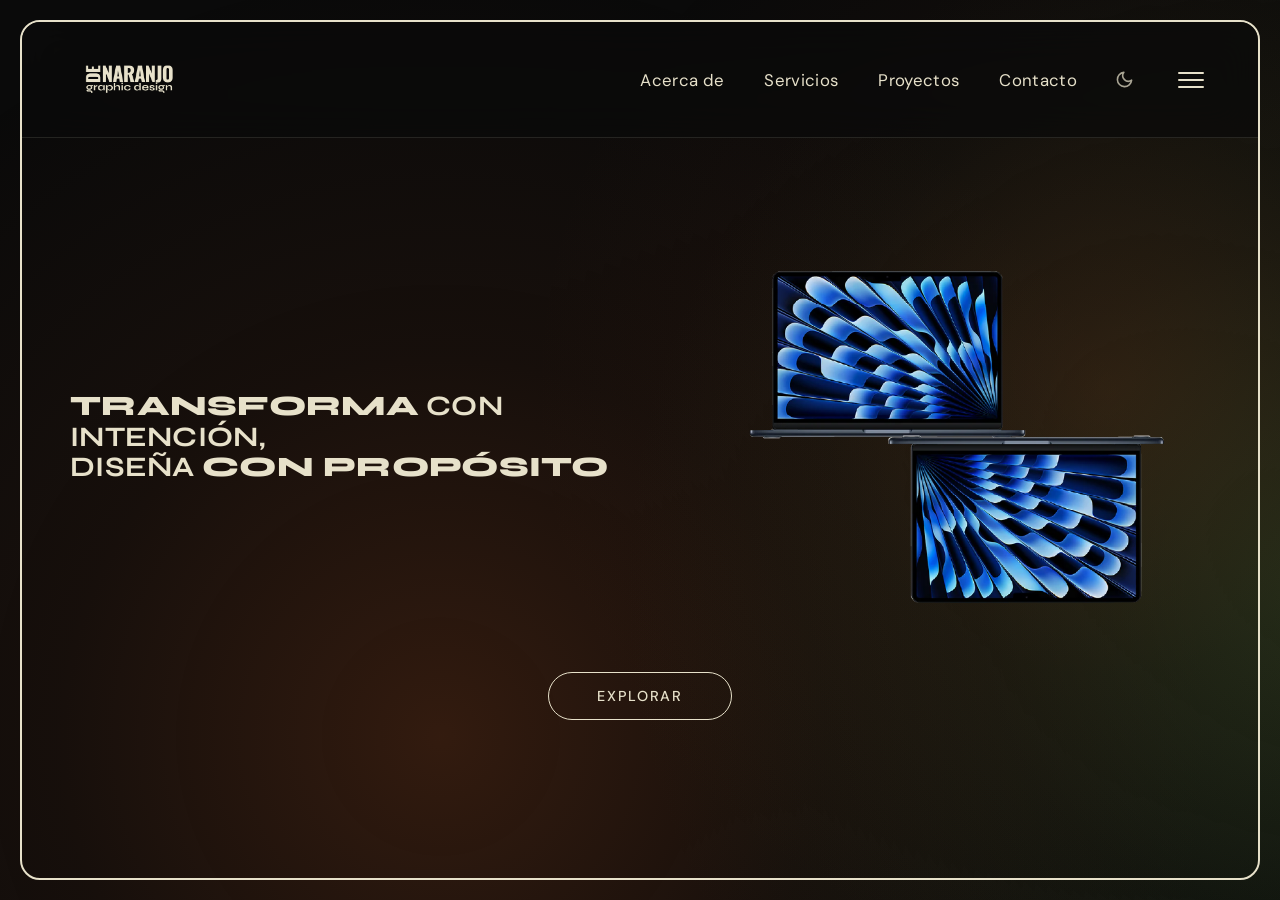
<file: index.html>
<!DOCTYPE html>
<html lang="es" data-tema="oscuro">
<head>
  <meta charset="UTF-8" />
  <meta name="viewport" content="width=device-width, initial-scale=1.0"/>
  <title>De Naranjo — Graphic Design</title>
  <link rel="preconnect" href="https://fonts.googleapis.com"/>
  <link rel="preconnect" href="https://fonts.gstatic.com" crossorigin/>
  <link href="https://fonts.googleapis.com/css2?family=Syne:wght@400;700;800&family=DM+Sans:ital,wght@0,300;0,400;0,500;1,400&display=swap" rel="stylesheet"/>
  <link rel="stylesheet" href="estilos.css"/>
</head>
<body>

  <canvas id="canvas-olas"></canvas>

  <div class="contenedor-principal contenedor-principal--scroll">

    <!-- NAV (sticky, compartido entre todas las secciones) -->
    <nav class="barra-navegacion">
      <div class="nav-logo">
        <a href="#inicio"><img src="assets/denaranjo logo.png" alt="De Naranjo Graphic Design" class="logo-imagen"/></a>
      </div>
      <div class="grupo-nav-derecha">
        <ul class="nav-enlaces">
          <li><a href="#acercade" class="enlace-nav">Acerca de</a></li>
          <li><a href="#servicios" class="enlace-nav">Servicios</a></li>
          <li><a href="#proyectos" class="enlace-nav">Proyectos</a></li>
          <li><a href="#contacto" class="enlace-nav">Contacto</a></li>
        </ul>
        <button class="boton-tema" id="boton-tema" aria-label="Cambiar tema">
          <svg class="icono-luna" viewBox="0 0 24 24" fill="none" stroke="currentColor" stroke-width="2" stroke-linecap="round" stroke-linejoin="round">
            <path d="M21 12.79A9 9 0 1 1 11.21 3 7 7 0 0 0 21 12.79z"/>
          </svg>
          <svg class="icono-sol" viewBox="0 0 24 24" fill="none" stroke="currentColor" stroke-width="2" stroke-linecap="round" stroke-linejoin="round">
            <circle cx="12" cy="12" r="4"/>
            <line x1="12" y1="2" x2="12" y2="5"/>
            <line x1="12" y1="19" x2="12" y2="22"/>
            <line x1="2" y1="12" x2="5" y2="12"/>
            <line x1="19" y1="12" x2="22" y2="12"/>
            <line x1="4.22" y1="4.22" x2="6.34" y2="6.34"/>
            <line x1="17.66" y1="17.66" x2="19.78" y2="19.78"/>
            <line x1="4.22" y1="19.78" x2="6.34" y2="17.66"/>
            <line x1="17.66" y1="6.34" x2="19.78" y2="4.22"/>
          </svg>
        </button>
        <button class="boton-menu-hamburguesa" id="boton-menu" aria-label="Abrir menú">
          <span class="linea-hamburguesa"></span>
          <span class="linea-hamburguesa"></span>
          <span class="linea-hamburguesa"></span>
        </button>
      </div>
    </nav>

    <!-- Menú desplegable -->
    <div class="menu-desplegable" id="menu-desplegable">
      <ul class="lista-menu-desplegable">
        <li><a href="#contacto" class="enlace-menu-desplegable">Cotizaciones</a></li>
        <li><a href="#faq"      class="enlace-menu-desplegable">Preguntas frecuentes</a></li>
        <li><span class="enlace-menu-desplegable">Encode</span></li>
      </ul>
    </div>

    <!-- ==================== INICIO ==================== -->
    <div id="inicio" class="pantalla-seccion">
      <section class="seccion-inicio">
        <div class="columna-texto-inicio">
          <h1 class="titulo-inicio">
            <span class="texto-bold-inicio">TRANSFORMA</span> CON INTENCIÓN,<br/>
            DISEÑA <span class="texto-bold-inicio">CON PROPÓSITO</span>
          </h1>
        </div>
        <div class="columna-mockup-inicio">
          <img src="assets/mockup ejemplo dn.png" alt="Mockup de proyectos" class="imagen-mockup reveal reveal--delay-2"/>
        </div>
      </section>
      <div class="contenedor-boton-explorar">
        <a href="#acercade" class="boton-explorar reveal reveal--delay-3">EXPLORAR</a>
      </div>
    </div>

    <!-- ==================== ACERCA DE ==================== -->
    <div id="acercade" class="pantalla-seccion" data-nav="#acercade">
      <section class="seccion-acercade">

        <div class="acercade-encabezado reveal">
          <span class="acercade-linea-decorativa"></span>
          <h2 class="acercade-titulo">Acerca de</h2>
          <span class="acercade-linea-decorativa"></span>
        </div>

        <p class="acercade-descripcion reveal reveal--delay-1">
          Soy un diseñador gráfico apasionado por crear identidades visuales con propósito.
          Me especializo en branding, diseño editorial y desarrollo web, combinando estética
          y funcionalidad para comunicar ideas de forma clara e impactante.
        </p>

        <div class="acercade-columnas reveal reveal--delay-2">

          <div class="acercade-columna">
            <div class="acercade-icono-contenedor">
              <svg class="acercade-icono" viewBox="0 0 120 140" fill="none" xmlns="http://www.w3.org/2000/svg">
                <path d="M45 10 C38 12 30 18 25 26 C18 36 15 42 16 52 C17 60 20 65 24 72 C28 80 30 88 35 96 C40 104 46 115 50 125 C52 130 54 133 56 130 C58 126 59 118 62 110 C66 100 72 92 78 84 C84 76 90 68 92 58 C94 48 91 38 86 30 C80 20 72 13 62 10 C56 8 50 9 45 10Z" fill="currentColor"/>
              </svg>
            </div>
            <div class="acercade-info">
              <p class="acercade-texto-columna">Cartago</p>
              <p class="acercade-texto-columna">Costa Rica</p>
            </div>
          </div>

          <span class="acercade-separador-vertical"></span>

          <div class="acercade-columna">
            <div class="acercade-icono-contenedor">
              <svg class="acercade-icono" viewBox="0 0 100 100" fill="none" xmlns="http://www.w3.org/2000/svg">
                <circle cx="20" cy="20" r="5" fill="currentColor" opacity="0.4"/>
                <circle cx="35" cy="20" r="5" fill="currentColor" opacity="0.5"/>
                <circle cx="50" cy="20" r="5" fill="currentColor" opacity="0.6"/>
                <circle cx="65" cy="20" r="5" fill="currentColor" opacity="0.5"/>
                <circle cx="80" cy="20" r="5" fill="currentColor" opacity="0.4"/>
                <circle cx="20" cy="35" r="5" fill="currentColor" opacity="0.5"/>
                <circle cx="35" cy="35" r="6" fill="currentColor" opacity="0.7"/>
                <circle cx="50" cy="35" r="7" fill="currentColor" opacity="0.85"/>
                <circle cx="65" cy="35" r="6" fill="currentColor" opacity="0.7"/>
                <circle cx="80" cy="35" r="5" fill="currentColor" opacity="0.5"/>
                <circle cx="20" cy="50" r="5" fill="currentColor" opacity="0.6"/>
                <circle cx="35" cy="50" r="7" fill="currentColor" opacity="0.85"/>
                <circle cx="50" cy="50" r="9" fill="currentColor" opacity="1"/>
                <circle cx="65" cy="50" r="7" fill="currentColor" opacity="0.85"/>
                <circle cx="80" cy="50" r="5" fill="currentColor" opacity="0.6"/>
                <circle cx="20" cy="65" r="5" fill="currentColor" opacity="0.5"/>
                <circle cx="35" cy="65" r="6" fill="currentColor" opacity="0.7"/>
                <circle cx="50" cy="65" r="7" fill="currentColor" opacity="0.85"/>
                <circle cx="65" cy="65" r="6" fill="currentColor" opacity="0.7"/>
                <circle cx="80" cy="65" r="5" fill="currentColor" opacity="0.5"/>
                <circle cx="20" cy="80" r="5" fill="currentColor" opacity="0.4"/>
                <circle cx="35" cy="80" r="5" fill="currentColor" opacity="0.5"/>
                <circle cx="50" cy="80" r="5" fill="currentColor" opacity="0.6"/>
                <circle cx="65" cy="80" r="5" fill="currentColor" opacity="0.5"/>
                <circle cx="80" cy="80" r="5" fill="currentColor" opacity="0.4"/>
              </svg>
            </div>
            <div class="acercade-info">
              <p class="acercade-texto-columna">Profesional</p>
              <p class="acercade-texto-columna">Preciso</p>
              <p class="acercade-texto-columna">Detallista</p>
            </div>
          </div>

          <span class="acercade-separador-vertical"></span>

          <div class="acercade-columna">
            <div class="acercade-icono-contenedor">
              <svg class="acercade-icono" viewBox="0 0 100 100" fill="none" xmlns="http://www.w3.org/2000/svg">
                <circle cx="50" cy="50" r="40" stroke="currentColor" stroke-width="3"/>
                <ellipse cx="50" cy="50" rx="18" ry="40" stroke="currentColor" stroke-width="3"/>
                <line x1="10" y1="50" x2="90" y2="50" stroke="currentColor" stroke-width="3"/>
                <path d="M17 30 Q50 22 83 30" stroke="currentColor" stroke-width="2.5" fill="none"/>
                <path d="M17 70 Q50 78 83 70" stroke="currentColor" stroke-width="2.5" fill="none"/>
              </svg>
            </div>
            <div class="acercade-info">
              <p class="acercade-texto-columna">24 años</p>
              <p class="acercade-texto-columna">Diseñador y</p>
              <p class="acercade-texto-columna">Developer</p>
            </div>
          </div>

        </div>
      </section>
    </div>

    <!-- ==================== ACERCA DE — SLIDE 2: PERFIL ==================== -->
    <div id="acercade-perfil" class="pantalla-seccion" data-nav="#acercade">
      <section class="seccion_perfil_acercade">
        <div class="tarjeta_perfil_revista reveal">

          <!-- Lado izquierdo: texto -->
          <div class="perfil_revista_texto">
            <div>
              <h2 class="perfil_revista_nombre">Jonathan Naranjo</h2>
              <p class="perfil_revista_especialidades">Web&nbsp;&nbsp;|&nbsp;&nbsp;Branding&nbsp;&nbsp;|&nbsp;&nbsp;UI/UX</p>
            </div>
            <p class="perfil_revista_descripcion">Lorem ipsum dolor sit amet, consectetuer adipiscing elit, sed diam nonummy nibh euismod tincidunt ut laoreet dolore magna aliquam erat volutpat. Ut wisi enim ad minim veniam, quis nostrud exerci tation ullamcorper suscipit lobortis nisl ut aliquip ex ea commodo consequat.</p>
            <div class="perfil_revista_etiquetas">

              <div class="perfil_etiqueta_wrap">
                <span class="perfil_etiqueta">Misión</span>
                <div class="perfil_etiqueta_tooltip">
                  <p class="tooltip_titulo">Misión</p>
                  <p class="tooltip_cuerpo">Crear diseños que comuniquen con propósito e impacto real, conectando marcas con las personas a través de la identidad visual.</p>
                </div>
              </div>

              <div class="perfil_etiqueta_wrap">
                <span class="perfil_etiqueta">Visión</span>
                <div class="perfil_etiqueta_tooltip">
                  <p class="tooltip_titulo">Visión</p>
                  <p class="tooltip_cuerpo">Ser un referente en diseño gráfico y desarrollo web en Latinoamérica, reconocido por la precisión, el criterio y la intención detrás de cada proyecto.</p>
                </div>
              </div>

              <div class="perfil_etiqueta_wrap">
                <span class="perfil_etiqueta">Propósito</span>
                <div class="perfil_etiqueta_tooltip">
                  <p class="tooltip_titulo">Propósito</p>
                  <p class="tooltip_cuerpo">Transformar ideas en identidades visuales que generen conexión, valor y diferenciación real en el mercado.</p>
                </div>
              </div>

            </div>
          </div>

          <!-- Lado derecho: imagen -->
          <div class="perfil_revista_imagen">
            <img src="assets/acerca de/yo.jpg" alt="Jonathan Naranjo" class="perfil_revista_foto"/>
          </div>

        </div>
      </section>
    </div>

    <!-- ==================== SERVICIOS ==================== -->
    <div id="servicios" class="pantalla-seccion">
      <section class="seccion_servicios">
        <div class="contenedor_principal_servicios reveal">

          <!-- Lado izquierdo: imagen -->
          <div class="servicios_card_imagen" id="fondo_imagen_servicios"></div>

          <!-- Lado derecho: texto -->
          <div class="servicios_card_texto">
            <h2 class="titulo_servicios" id="titulo_servicios">Diseño de<br/>Identidades</h2>
            <p class="descripcion_servicios" id="descripcion_servicios">Creamos identidades visuales únicas que comunican la esencia de tu marca. Desde el concepto hasta la aplicación final, cada elemento está diseñado con propósito y precisión para destacar en cualquier medio.</p>
            <div class="servicios_card_acciones">
              <a href="#contacto" class="boton_cotizacion_servicios">Cotización</a>
              <button class="flecha_servicios" id="flecha_siguiente_servicios" aria-label="Siguiente servicio">
                <svg viewBox="0 0 24 24" fill="none" xmlns="http://www.w3.org/2000/svg">
                  <path d="M5 12H19M19 12L13 6M19 12L13 18" stroke="currentColor" stroke-width="2" stroke-linecap="round" stroke-linejoin="round"/>
                </svg>
              </button>
            </div>
          </div>

        </div>
        <div class="barra_inferior_servicios reveal reveal--delay-1">
          <button class="item_servicio_barra activo_barra_servicios" data-indice="0">Identidad Visual</button>
          <button class="item_servicio_barra" data-indice="1">Branding</button>
          <button class="item_servicio_barra" data-indice="2">Desarrollo Web</button>
          <button class="item_servicio_barra" data-indice="3">Diseño Publicitario</button>
          <button class="item_servicio_barra" data-indice="4">Contenido para RRSS</button>
          <button class="item_servicio_barra" data-indice="5">Investigación y análisis</button>
        </div>
      </section>
    </div>

    <!-- ==================== SERVICIOS — SLIDE 2: PROCESO CREATIVO ==================== -->
    <div id="servicios-proceso" class="pantalla-seccion" data-nav="#servicios">
      <section class="seccion_proceso_creativo">

        <div class="proceso_celda proceso_texto reveal">
          <h2 class="proceso_titulo">Proceso Creativo :</h2>
          <p class="proceso_descripcion">Lorem ipsum dolor sit amet, consectetuer adipiscing elit, sed diam nonummy nibh euismod tinciLorem ipsum dolor sit amet, consectetuer adipiscing elit, sed diam nonummy nibh euismod tincidunt ut laoreet dolore magna aliquam erat volutpat. Ut wisi</p>
        </div>

        <div class="proceso_celda proceso_imagen_celda reveal reveal--delay-1">
          <img src="assets/servicios/studio.jpg" alt="Estudio creativo" class="proceso_img"/>
        </div>

        <div class="proceso_celda proceso_imagen_celda reveal reveal--delay-2">
          <img src="assets/servicios/general.jpg" alt="Proceso general" class="proceso_img"/>
        </div>

        <div class="proceso_celda proceso_texto reveal reveal--delay-3">
          <p class="proceso_descripcion">Lorem ipsum dolor sit amet, consectetuer adipiscing elit, sed diam nonummy nibh euismod tinciLorem ipsum dolor sit amet, consectetuer adipiscing elit, sed diam nonummy nibh euismod tincidunt ut laoreet dolore magna aliquam erat volutpat. Ut wisi enim ad minim veniam, quis nostrud exerci tation ullamcorper suscipit loLorem ipsum dolor sit amet, consectetuer adipiscing elit, sed diam nonummy nibh euismod tincidunt ut laoreet dolore magna aliquam erat volutpat. Ut wisi enim ad minim</p>
        </div>

      </section>
    </div>

    <!-- ==================== SERVICIOS — SLIDE 3: FASES ==================== -->
    <div id="servicios-etapas" class="pantalla-seccion" data-nav="#servicios">
      <section class="seccion_etapas_servicios">

        <div class="etapas_encabezado reveal">
          <div class="etapas_enc_linea"></div>
          <div class="etapas_enc_texto">
            <span class="etapas_enc_titulo">Fases</span>
            <span class="etapas_enc_sub">de creación</span>
          </div>
          <div class="etapas_enc_linea"></div>
        </div>

        <div class="etapas_cards_fila">

          <div class="etapa_card_wrap etapa_card_wrap--alto reveal reveal--delay-1">
            <div class="etapa_card_tab">01</div>
            <div class="etapa_card">
              <div class="etapa_card_frente">
                <span class="etapa_card_num">1</span>
                <h3 class="etapa_card_titulo">Discover</h3>
              </div>
              <div class="etapa_card_dorso">
                <h3 class="etapa_card_titulo">Discover</h3>
                <p class="etapa_card_desc">Descubrimos lo que impulsa tu marca a través de claridad de propósito, análisis de audiencia y enfoque de negocio.</p>
              </div>
            </div>
          </div>

          <div class="etapa_card_wrap etapa_card_wrap--bajo reveal reveal--delay-2">
            <div class="etapa_card_tab">02</div>
            <div class="etapa_card">
              <div class="etapa_card_frente">
                <span class="etapa_card_num">2</span>
                <h3 class="etapa_card_titulo">Request</h3>
              </div>
              <div class="etapa_card_dorso">
                <h3 class="etapa_card_titulo">Request</h3>
                <p class="etapa_card_desc">Analizamos tu mercado, entendemos a tu competencia e identificamos dónde puedes destacar.</p>
              </div>
            </div>
          </div>

          <div class="etapa_card_wrap etapa_card_wrap--alto reveal reveal--delay-3">
            <div class="etapa_card_tab">03</div>
            <div class="etapa_card">
              <div class="etapa_card_frente">
                <span class="etapa_card_num">3</span>
                <h3 class="etapa_card_titulo">Create</h3>
              </div>
              <div class="etapa_card_dorso">
                <h3 class="etapa_card_titulo">Create</h3>
                <p class="etapa_card_desc">Diseñamos una identidad distintiva usando voz, visuales e historia para construir conexión emocional.</p>
              </div>
            </div>
          </div>

          <div class="etapa_card_wrap etapa_card_wrap--bajo reveal reveal--delay-4">
            <div class="etapa_card_tab">04</div>
            <div class="etapa_card">
              <div class="etapa_card_frente">
                <span class="etapa_card_num">4</span>
                <h3 class="etapa_card_titulo">Activate</h3>
              </div>
              <div class="etapa_card_dorso">
                <h3 class="etapa_card_titulo">Activate</h3>
                <p class="etapa_card_desc">Lanzamos tu marca en todos los canales, creando una experiencia consistente que crece contigo.</p>
              </div>
            </div>
          </div>

        </div>

      </section>
    </div>

    <!-- ==================== PROYECTOS ==================== -->
    <div id="proyectos" class="pantalla-seccion">
      <div class="proyectos_nav_indicador"><span id="proyectos_num_actual">01</span>&nbsp;/&nbsp;<span id="proyectos_num_total">05</span></div>

      <!-- Navegación rápida -->
      <a href="#servicios-etapas" class="proyectos_nav_rapido" aria-label="Volver a Servicios">
        <svg viewBox="0 0 24 24" fill="none" xmlns="http://www.w3.org/2000/svg">
          <path d="M12 19V5M12 5L6 11M12 5L18 11" stroke="currentColor" stroke-width="2" stroke-linecap="round" stroke-linejoin="round"/>
        </svg>
      </a>
      <div class="proyectos_scroll_h">

        <!-- Proyecto 01 — Stellar midnight coffee -->
        <div class="proyecto_panel">
          <section class="seccion_proyecto_slide">
            <div class="proyecto_cuadricula">
              <div class="proyecto_celda proyecto_celda--img">
                <div class="proyecto_bg_img" style="background-image: url('assets/proyectos/stellar.png')"></div>
              </div>
              <div class="proyecto_celda proyecto_celda--info">
                <div class="proyecto_info_inner">
                  <span class="proyecto_slide_anio">2024</span>
                  <h2 class="proyecto_slide_titulo">Stellar midnight coffee</h2>
                  <p class="proyecto_slide_desc">Identidad visual completa para una cafetería de especialidad con estética nocturna y sofisticada. El proyecto abarcó desde el logotipo hasta el sistema de aplicaciones en packaging, señalética y materiales de marca.</p>
                </div>
              </div>
              <div class="proyecto_celda proyecto_celda--num">
                <span class="proyecto_slide_contador">01</span>
              </div>
              <div class="proyecto_celda proyecto_celda--img">
                <div class="proyecto_bg_img" style="background-image: url('assets/proyectos/stellar.png')"></div>
              </div>
            </div>
          </section>
        </div>

        <!-- Proyecto 02 — Encode -->
        <div class="proyecto_panel">
          <section class="seccion_proyecto_slide">
            <div class="proyecto_cuadricula">
              <div class="proyecto_celda proyecto_celda--img">
                <div class="proyecto_bg_img" style="background-image: url('assets/proyectos/encode.jpg')"></div>
              </div>
              <div class="proyecto_celda proyecto_celda--info">
                <div class="proyecto_info_inner">
                  <span class="proyecto_slide_anio">2026</span>
                  <h2 class="proyecto_slide_titulo">Encode</h2>
                  <p class="proyecto_slide_desc">Branding y desarrollo web para una startup tecnológica enfocada en soluciones de software educativo. Se definió desde cero la identidad visual, el tono de comunicación y la presencia digital.</p>
                </div>
              </div>
              <div class="proyecto_celda proyecto_celda--num">
                <span class="proyecto_slide_contador">02</span>
              </div>
              <div class="proyecto_celda proyecto_celda--img">
                <div class="proyecto_bg_img" style="background-image: url('assets/proyectos/encode.jpg')"></div>
              </div>
            </div>
          </section>
        </div>

        <!-- Proyecto 03 — Smart Solution Factory -->
        <div class="proyecto_panel">
          <section class="seccion_proyecto_slide">
            <div class="proyecto_cuadricula">
              <div class="proyecto_celda proyecto_celda--img">
                <div class="proyecto_bg_img" style="background-image: url('assets/proyectos/ssf.png')"></div>
              </div>
              <div class="proyecto_celda proyecto_celda--info">
                <div class="proyecto_info_inner">
                  <span class="proyecto_slide_anio">2025</span>
                  <h2 class="proyecto_slide_titulo">Smart Solution Factory</h2>
                  <p class="proyecto_slide_desc">Diseño de identidad corporativa para una empresa de consultoría e innovación industrial. El sistema visual transmite precisión, confianza y capacidad técnica a través de cada punto de contacto.</p>
                </div>
              </div>
              <div class="proyecto_celda proyecto_celda--num">
                <span class="proyecto_slide_contador">03</span>
              </div>
              <div class="proyecto_celda proyecto_celda--img">
                <div class="proyecto_bg_img" style="background-image: url('assets/proyectos/ssf.png')"></div>
              </div>
            </div>
          </section>
        </div>

        <!-- Proyecto 04 — Helper -->
        <div class="proyecto_panel">
          <section class="seccion_proyecto_slide">
            <div class="proyecto_cuadricula">
              <div class="proyecto_celda proyecto_celda--img">
                <div class="proyecto_bg_img" style="background-image: url('assets/proyectos/helper.jpg')"></div>
              </div>
              <div class="proyecto_celda proyecto_celda--info">
                <div class="proyecto_info_inner">
                  <span class="proyecto_slide_anio">2024</span>
                  <h2 class="proyecto_slide_titulo">Helper</h2>
                  <p class="proyecto_slide_desc">Identidad y diseño de interfaz para una aplicación de asistencia doméstica. El proyecto incluyó el naming, la marca, el sistema de íconos y los flujos de UX para iOS y Android.</p>
                </div>
              </div>
              <div class="proyecto_celda proyecto_celda--num">
                <span class="proyecto_slide_contador">04</span>
              </div>
              <div class="proyecto_celda proyecto_celda--img">
                <div class="proyecto_bg_img" style="background-image: url('assets/proyectos/helper.jpg')"></div>
              </div>
            </div>
          </section>
        </div>

        <!-- Proyecto 05 — Kuvo -->
        <div class="proyecto_panel">
          <section class="seccion_proyecto_slide">
            <div class="proyecto_cuadricula">
              <div class="proyecto_celda proyecto_celda--img">
                <div class="proyecto_bg_img" style="background-image: url('assets/proyectos/kuvo.png')"></div>
              </div>
              <div class="proyecto_celda proyecto_celda--info">
                <div class="proyecto_info_inner">
                  <span class="proyecto_slide_anio">2025</span>
                  <h2 class="proyecto_slide_titulo">Kuvo</h2>
                  <p class="proyecto_slide_desc">Branding integral para una marca de mobiliario urbano contemporáneo. Desde la identidad hasta el catálogo digital, cada pieza comunica modernidad, funcionalidad y diseño intencional.</p>
                </div>
              </div>
              <div class="proyecto_celda proyecto_celda--num">
                <span class="proyecto_slide_contador">05</span>
              </div>
              <div class="proyecto_celda proyecto_celda--img">
                <div class="proyecto_bg_img" style="background-image: url('assets/proyectos/kuvo.png')"></div>
              </div>
            </div>
          </section>
        </div>

      </div>
    </div>

    <!-- ==================== CONTACTO ==================== -->
    <div id="contacto" class="pantalla-seccion">
      <section class="seccion_contacto">

        <div class="columna_redes_contacto reveal">
          <a href="https://www.instagram.com" target="_blank" rel="noopener noreferrer" class="icono_red_social" aria-label="Instagram">
            <svg viewBox="0 0 24 24" fill="none" xmlns="http://www.w3.org/2000/svg">
              <rect x="2" y="2" width="20" height="20" rx="5" ry="5" stroke="currentColor" stroke-width="1.8" fill="none"/>
              <circle cx="12" cy="12" r="4.5" stroke="currentColor" stroke-width="1.8" fill="none"/>
              <circle cx="17.5" cy="6.5" r="1.2" fill="currentColor"/>
            </svg>
          </a>
          <a href="https://wa.me/1234567890" target="_blank" rel="noopener noreferrer" class="icono_red_social" aria-label="WhatsApp">
            <svg viewBox="0 0 24 24" xmlns="http://www.w3.org/2000/svg">
              <path d="M17.472 14.382c-.297-.149-1.758-.867-2.03-.967-.273-.099-.471-.148-.67.15-.197.297-.767.966-.94 1.164-.173.199-.347.223-.644.075-.297-.15-1.255-.463-2.39-1.475-.883-.788-1.48-1.761-1.653-2.059-.173-.297-.018-.458.13-.606.134-.133.298-.347.446-.52.149-.174.198-.298.298-.497.099-.198.05-.371-.025-.52-.075-.149-.669-1.612-.916-2.207-.242-.579-.487-.5-.669-.51-.173-.008-.371-.01-.57-.01-.198 0-.52.074-.792.372-.272.297-1.04 1.016-1.04 2.479 0 1.462 1.065 2.875 1.213 3.074.149.198 2.096 3.2 5.077 4.487.709.306 1.262.489 1.694.625.712.227 1.36.195 1.871.118.571-.085 1.758-.719 2.006-1.413.248-.694.248-1.289.173-1.413-.074-.124-.272-.198-.57-.347m-5.421 7.403h-.004a9.87 9.87 0 0 1-5.031-1.378l-.361-.214-3.741.982.998-3.648-.235-.374a9.86 9.86 0 0 1-1.51-5.26c.001-5.45 4.436-9.884 9.888-9.884 2.64 0 5.122 1.03 6.988 2.898a9.825 9.825 0 0 1 2.893 6.994c-.003 5.45-4.437 9.884-9.885 9.884m8.413-18.297A11.815 11.815 0 0 0 12.05 0C5.495 0 .16 5.335.157 11.892c0 2.096.547 4.142 1.588 5.945L.057 24l6.305-1.654a11.882 11.882 0 0 0 5.683 1.448h.005c6.554 0 11.89-5.335 11.893-11.893a11.821 11.821 0 0 0-3.48-8.413Z" fill="currentColor"/>
            </svg>
          </a>
          <a href="mailto:tuemail@ejemplo.com" class="icono_red_social" aria-label="Correo electrónico">
            <svg viewBox="0 0 24 24" fill="none" xmlns="http://www.w3.org/2000/svg">
              <rect x="2" y="4" width="20" height="16" rx="3" stroke="currentColor" stroke-width="1.8" fill="none"/>
              <path d="M2 7l10 7 10-7" stroke="currentColor" stroke-width="1.8" stroke-linecap="round" fill="none"/>
            </svg>
          </a>
          <a href="https://www.linkedin.com" target="_blank" rel="noopener noreferrer" class="icono_red_social" aria-label="LinkedIn">
            <svg viewBox="0 0 24 24" fill="none" xmlns="http://www.w3.org/2000/svg">
              <rect x="2" y="2" width="20" height="20" rx="4" stroke="currentColor" stroke-width="1.8" fill="none"/>
              <path d="M7 10v7M7 7v.5" stroke="currentColor" stroke-width="2" stroke-linecap="round"/>
              <path d="M11 17v-4c0-1.5 1-2 2-2s2 .5 2 2v4M11 10v7" stroke="currentColor" stroke-width="1.8" stroke-linecap="round"/>
            </svg>
          </a>
        </div>

        <div class="contenedor_formulario_contacto reveal reveal--delay-2">
          <h2 class="titulo_contacto">Hablame sobre tu proyecto</h2>
          <p class="subtitulo_contacto">¿Tienes en mente un proyecto diferente? hazme saber tu proyecto para recibir una cotización personalizada en menos de 48 horas</p>
          <form class="formulario_contacto" id="formulario_contacto" novalidate>
            <div class="campo_formulario">
              <input type="text" id="nombre" name="nombre" placeholder="Nombre" class="input_formulario" autocomplete="name" required/>
            </div>
            <div class="campo_formulario">
              <input type="email" id="correo" name="correo" placeholder="Correo" class="input_formulario" autocomplete="email" required/>
            </div>
            <div class="campo_formulario">
              <textarea id="descripcion" name="descripcion" placeholder="Descripción del proyecto" class="input_formulario textarea_formulario" rows="3" required></textarea>
            </div>
            <div class="g-recaptcha" data-sitekey="TU_SITE_KEY" data-theme="dark"></div>
            <button type="submit" class="boton_enviar_contacto">Enviar</button>
          </form>
        </div>

      </section>
    </div>

    <!-- ==================== FAQ + FOOTER ==================== -->
    <div id="faq" class="pantalla-seccion">

      <!-- Zona FAQ -->
      <div class="faq_zona">
        <h2 class="faq_titulo reveal">FAQs</h2>
        <div class="faq_lista">

          <div class="faq_item">
            <button class="faq_pregunta">
              <span class="faq_pregunta_texto reveal reveal--delay-1">¿Qué herramientas y plataformas utilizas?</span>
              <span class="faq_icono">+</span>
            </button>
            <div class="faq_respuesta">
              <p class="faq_respuesta_texto">Trabajo principalmente con Figma, Adobe Creative Suite (Illustrator, Photoshop, InDesign) y para desarrollo web HTML, CSS y JavaScript vanilla. El stack varía según el alcance de cada proyecto.</p>
            </div>
          </div>

          <div class="faq_item">
            <button class="faq_pregunta">
              <span class="faq_pregunta_texto reveal reveal--delay-2">¿Aceptas planes de pago?</span>
              <span class="faq_icono">+</span>
            </button>
            <div class="faq_respuesta">
              <p class="faq_respuesta_texto">Sí, ofrezco planes flexibles según el alcance del proyecto. Normalmente trabajo con un anticipo inicial y cuotas según avance de entregables.</p>
            </div>
          </div>

          <div class="faq_item">
            <button class="faq_pregunta">
              <span class="faq_pregunta_texto reveal reveal--delay-3">¿Cuál es tu rango de precios?</span>
              <span class="faq_icono">+</span>
            </button>
            <div class="faq_respuesta">
              <p class="faq_respuesta_texto">Los precios varían según el tipo y complejidad del proyecto. Cotiza y te envío una propuesta personalizada en menos de 48 horas.</p>
            </div>
          </div>

          <div class="faq_item">
            <button class="faq_pregunta">
              <span class="faq_pregunta_texto reveal reveal--delay-4">¿Puedo contratar diseño y desarrollo al mismo tiempo?</span>
              <span class="faq_icono">+</span>
            </button>
            <div class="faq_respuesta">
              <p class="faq_respuesta_texto">Absolutamente. Ofrezco servicios integrados de diseño gráfico y desarrollo web, garantizando coherencia visual y técnica en cada punto de contacto del proyecto.</p>
            </div>
          </div>

        </div>
      </div>

      <!-- Footer crema -->
      <footer class="footer_crema">
        <div class="footer_cuerpo reveal reveal--delay-2">

          <div class="footer_cta">
            <p class="footer_cta_texto">¿Listo para <em class="footer_cta_em">crear</em> tu siguiente <em class="footer_cta_em">proyecto</em>?</p>
            <a href="#contacto" class="footer_cta_boton">Cotiza ahora</a>
          </div>

          <div class="footer_columna">
            <p class="footer_col_titulo">Trabajos</p>
            <ul class="footer_col_lista">
              <li>SSF</li>
              <li>Kuvo</li>
              <li>Stellar</li>
              <li>Helper</li>
            </ul>
          </div>

          <div class="footer_columna">
            <p class="footer_col_titulo">Servicios</p>
            <ul class="footer_col_lista">
              <li>Web</li>
              <li>Branding</li>
              <li>Publicidad</li>
              <li>Social Media</li>
            </ul>
          </div>

          <div class="footer_columna">
            <p class="footer_col_titulo">Contacto</p>
            <ul class="footer_col_lista">
              <li>Correo</li>
              <li>LinkedIn</li>
              <li>Instagram</li>
              <li>WhatsApp</li>
            </ul>
          </div>

        </div>
        <div class="footer_barra_inferior">
          <p class="footer_copyright">Copyright 2026, todos los derechos reservados</p>
          <p class="footer_creditos">Desarrollado y diseñado por De Naranjo</p>
        </div>
      </footer>

    </div>

  </div><!-- fin contenedor-principal -->

  <div id="cursor-dot"></div>
  <script src="https://www.google.com/recaptcha/api.js" async defer></script>
  <script src="funcionalidad.js"></script>
</body>
</html>
</file>
<file: estilos.css>
/* =============================================
   VARIABLES GLOBALES — DN WEB
   ============================================= */
:root {
  --color-fondo-oscuro: #0a0a0a;
  --color-fondo-gris: #1a1a1a;
  --color-crema: #e7e1ca;
  --color-terracota: #763818;
  --color-borde-contenedor: rgba(var(--ch-fg), 0.15);

  /* Variables de tema — se sobreescriben en [data-tema="claro"] */
  --color-bg: #0a0a0a;
  --color-fg: #e7e1ca;
  --ch-fg: 231, 225, 202;
  --ch-bg: 10, 10, 10;

  --fuente-titulo: 'Syne', sans-serif;
  --fuente-cuerpo: 'DM Sans', sans-serif;

  --radio-borde-contenedor: 20px;
  --radio-borde-boton: 50px;

  --espaciado-seccion: 60px;
  --ancho-maximo: 1300px;
  --altura-nav: 110px;
}

/* =============================================
   RESET Y BASE
   ============================================= */
*, *::before, *::after {
  margin: 0;
  padding: 0;
  box-sizing: border-box;
}

html {
  scroll-behavior: smooth;
}

body {
  background-color: var(--color-bg);
  color: var(--color-fg);
  font-family: var(--fuente-cuerpo);
  min-height: 100vh;
  padding: 20px;
  position: relative;
  overflow-x: hidden;
}

/* =============================================
   CANVAS — FONDO ANIMADO DE OLAS
   ============================================= */
#canvas-olas {
  position: fixed;
  top: 0;
  left: 0;
  width: 100%;
  height: 100%;
  z-index: 0;
  pointer-events: none;
}

/* =============================================
   CONTENEDOR PRINCIPAL (RECUADRO CON BORDES)
   ============================================= */
.contenedor-principal {
  position: relative;
  z-index: 1;
  width: 100%;
  height: calc(100vh - 40px);
  border: 2px solid var(--color-fg);
  border-radius: var(--radio-borde-contenedor);
  display: flex;
  flex-direction: column;
  overflow: hidden;
  background: transparent;
}

/* Variante para index.html — scroll interno entre secciones */
.contenedor-principal--scroll {
  overflow-y: auto;
  scroll-behavior: smooth;
  scrollbar-width: none;
  scroll-snap-type: y mandatory;
}

.contenedor-principal--scroll::-webkit-scrollbar {
  display: none;
}

/* Cada sección ocupa exactamente la pantalla visible bajo el nav */
.pantalla-seccion {
  height: calc(100vh - 40px - var(--altura-nav));
  flex-shrink: 0;
  display: flex;
  flex-direction: column;
  scroll-margin-top: var(--altura-nav);
  scroll-snap-align: start;
  overflow: hidden;
  padding: 94px 0 106px;
}

.pantalla-seccion > .seccion-inicio,
.pantalla-seccion > .seccion-acercade,
.pantalla-seccion > .seccion_servicios,
.pantalla-seccion > .seccion_proyectos,
.pantalla-seccion > .seccion_contacto {
  flex: 1;
  min-height: 0;
}

/* El carrusel de servicios necesita menos aire vertical que otras secciones */
#servicios.pantalla-seccion {
  padding: 16px 0 24px;
}

/* =============================================
   BARRA DE NAVEGACIÓN
   ============================================= */
.barra-navegacion {
  display: flex;
  align-items: center;
  justify-content: space-between;
  width: 100%;
  padding: 14px 48px;
  position: sticky;
  top: 0;
  z-index: 100;
  background: rgba(var(--ch-bg), 0.72);
  backdrop-filter: blur(20px);
  -webkit-backdrop-filter: blur(20px);
  border-bottom: 1px solid rgba(var(--ch-fg), 0.12);
}

.logo-imagen {
  height: 82px;
  width: auto;
  object-fit: contain;
}

.grupo-nav-derecha {
  display: flex;
  align-items: center;
  gap: 32px;
}

.nav-enlaces {
  display: flex;
  align-items: center;
  gap: 40px;
  list-style: none;
}

.enlace-nav {
  font-family: var(--fuente-cuerpo);
  font-size: 1.05rem;
  font-weight: 400;
  color: var(--color-fg);
  text-decoration: none;
  letter-spacing: 0.02em;
  transition: opacity 0.2s ease;
}

.enlace-nav:hover {
  opacity: 0.65;
}

.enlace-nav--activo {
  font-weight: 700;
}

/* Botón hamburguesa */
.boton-menu-hamburguesa {
  display: flex;
  flex-direction: column;
  gap: 5px;
  background: none;
  border: none;
  cursor: pointer;
  padding: 6px;
}

.linea-hamburguesa {
  display: block;
  width: 26px;
  height: 2px;
  background-color: var(--color-fg);
  border-radius: 2px;
  transition: transform 0.3s ease, opacity 0.3s ease;
}

.boton-menu-hamburguesa.activo .linea-hamburguesa:nth-child(1) {
  transform: translateY(7px) rotate(45deg);
}
.boton-menu-hamburguesa.activo .linea-hamburguesa:nth-child(2) {
  opacity: 0;
}
.boton-menu-hamburguesa.activo .linea-hamburguesa:nth-child(3) {
  transform: translateY(-7px) rotate(-45deg);
}

/* =============================================
   MENÚ DESPLEGABLE
   ============================================= */
.menu-desplegable {
  display: none;
  flex-direction: column;
  align-items: center;
  padding: 32px 0;
  background: rgba(var(--ch-bg), 0.95);
  border-bottom: 1px solid var(--color-borde-contenedor);
  position: sticky;
  top: var(--altura-nav);
  z-index: 99;
}

.menu-desplegable.visible {
  display: flex;
}

.lista-menu-desplegable {
  list-style: none;
  display: flex;
  flex-direction: column;
  gap: 24px;
  text-align: center;
}

.enlace-menu-desplegable {
  font-family: var(--fuente-titulo);
  font-size: 1.5rem;
  font-weight: 700;
  color: var(--color-fg);
  text-decoration: none;
  letter-spacing: 0.04em;
  transition: color 0.2s ease;
}

.enlace-menu-desplegable:hover {
  color: var(--color-terracota);
}

/* =============================================
   SECCIÓN INICIO — HERO
   ============================================= */
.seccion-inicio {
  display: grid;
  grid-template-columns: 1fr 1fr;
  align-items: center;
  padding: 0 48px;
  flex: 1;
  gap: 16px;
  min-height: 0;
}

.columna-texto-inicio {
  display: flex;
  align-items: center;
}

.titulo-inicio {
  font-family: var(--fuente-titulo);
  font-size: clamp(1.4rem, 2.2vw, 2.4rem);
  font-weight: 700;
  line-height: 1.08;
  color: var(--color-fg);
  letter-spacing: 0.01em;
  text-transform: uppercase;
}

.titulo-inicio.acercade-columna {
  font-size: clamp(2rem, 3.4vw, 3.6rem);
}

.texto-bold-inicio {
  font-weight: 800;
}

.columna-mockup-inicio {
  display: flex;
  justify-content: flex-end;
  align-items: center;
  height: 100%;
}

.imagen-mockup {
  width: 100%;
  max-width: 90%;
  height: auto;
  object-fit: contain;
  border-radius: 8px;
}

.imagen-mockup.acercade-columna {
  max-width: 100%;
}

/* =============================================
   BOTÓN EXPLORAR
   ============================================= */
.contenedor-boton-explorar {
  display: flex;
  justify-content: center;
  padding: 24px 48px 56px;
}

.boton-explorar {
  font-family: var(--fuente-cuerpo);
  font-size: 0.9rem;
  font-weight: 500;
  letter-spacing: 0.12em;
  color: var(--color-fg);
  text-decoration: none;
  border: 1.5px solid var(--color-fg);
  border-radius: var(--radio-borde-boton);
  padding: 14px 48px;
  transition: background-color 0.25s ease, color 0.25s ease;
  display: inline-block;
}

.boton-explorar:hover {
  background-color: var(--color-fg);
  color: var(--color-fondo-oscuro);
}

/* =============================================
   SECCIÓN ACERCA DE
   ============================================= */
.seccion-acercade {
  display: flex;
  flex-direction: column;
  align-items: center;
  justify-content: center;
  flex: 1;
  padding: 40px 60px;
  gap: 32px;
}

.acercade-encabezado {
  display: flex;
  align-items: center;
  gap: 24px;
  width: 100%;
}

.acercade-linea-decorativa {
  flex: 1;
  height: 1px;
  background-color: var(--color-fg);
  opacity: 0.4;
}

.acercade-titulo {
  font-family: var(--fuente-titulo);
  font-size: clamp(2.4rem, 4vw, 4rem);
  font-weight: 700;
  color: var(--color-fg);
  white-space: nowrap;
  letter-spacing: -0.01em;
}

.acercade-descripcion {
  font-family: var(--fuente-cuerpo);
  font-size: clamp(0.9rem, 1.2vw, 1rem);
  font-weight: 400;
  color: var(--color-fg);
  text-align: center;
  max-width: 860px;
  line-height: 1.75;
  opacity: 0.85;
}

.acercade-columnas {
  display: flex;
  align-items: stretch;
  width: 100%;
  border-top: 1px solid rgba(var(--ch-fg), 0.2);
  margin-top: 8px;
}

.acercade-columna {
  flex: 1;
  display: flex;
  flex-direction: column;
  align-items: center;
  justify-content: center;
  gap: 24px;
  padding: 40px 24px;
}

.acercade-separador-vertical {
  width: 1px;
  background-color: rgba(var(--ch-fg), 0.2);
  align-self: stretch;
}

.acercade-icono-contenedor {
  display: flex;
  align-items: center;
  justify-content: center;
  height: 100px;
}

.acercade-icono {
  width: 80px;
  height: 80px;
}

.acercade-info {
  display: flex;
  flex-direction: column;
  align-items: center;
  gap: 4px;
}

.acercade-texto-columna {
  font-family: var(--fuente-titulo);
  font-size: clamp(1rem, 1.4vw, 1.3rem);
  font-weight: 700;
  color: var(--color-fg);
  text-align: center;
  line-height: 1.3;
}

/* =============================================
   SECCIÓN SERVICIOS
   ============================================= */
.seccion_servicios {
  display: flex;
  flex-direction: column;
  flex: 1;
  padding: 20px 20px 20px 20px;
  gap: 0;
  min-height: 0;
}

.contenedor_principal_servicios {
  display: flex;
  flex: 1;
  border-radius: 16px 16px 0 0;
  overflow: hidden;
  min-height: 0;
  background: transparent;
  border: 1.5px solid rgba(var(--ch-fg), 0.65);
  border-bottom: none;
}

.servicios_card_texto {
  flex: 1;
  display: flex;
  flex-direction: column;
  justify-content: center;
  gap: 28px;
  padding: 52px 56px;
}

.titulo_servicios {
  font-family: var(--fuente-titulo);
  font-size: clamp(2.4rem, 4.2vw, 5rem);
  font-weight: 800;
  color: var(--color-fg);
  line-height: 1.05;
  letter-spacing: -0.02em;
  transition: opacity 0.3s ease;
}

.descripcion_servicios {
  font-family: var(--fuente-cuerpo);
  font-size: clamp(0.85rem, 1vw, 0.98rem);
  font-weight: 300;
  color: var(--color-fg);
  opacity: 0.85;
  line-height: 1.85;
  transition: opacity 0.3s ease;
}

.servicios_card_acciones {
  display: flex;
  align-items: center;
  gap: 20px;
}

.boton_cotizacion_servicios {
  display: inline-block;
  font-family: var(--fuente-titulo);
  font-size: 0.9rem;
  font-weight: 700;
  color: var(--color-fg);
  background-color: transparent;
  border: 1.5px solid rgba(var(--ch-fg), 0.45);
  border-radius: var(--radio-borde-boton);
  padding: 11px 32px;
  text-decoration: none;
  cursor: pointer;
  transition: background-color 0.25s ease, border-color 0.25s ease;
  letter-spacing: 0.02em;
}

.boton_cotizacion_servicios:hover {
  background-color: rgba(var(--ch-fg), 0.1);
  border-color: var(--color-fg);
}

.flecha_servicios {
  background: none;
  border: none;
  cursor: pointer;
  padding: 8px;
  display: flex;
  align-items: center;
  justify-content: center;
  opacity: 0.65;
  color: var(--color-crema);
  transition: opacity 0.2s ease, transform 0.2s ease;
  flex-shrink: 0;
}

.flecha_servicios:hover {
  opacity: 1;
  transform: translateX(4px);
}

.flecha_servicios svg {
  width: 32px;
  height: 32px;
}

.servicios_card_imagen {
  flex: 1;
  background-size: cover;
  background-position: center;
  background-color: #1a1a1a;
  transition: background-image 0.5s ease;
}

.barra_inferior_servicios {
  display: flex;
  width: 100%;
  border-radius: 0 0 16px 16px;
  overflow: hidden;
}

.item_servicio_barra {
  flex: 1;
  background-color: var(--color-terracota);
  color: var(--color-fg);
  font-family: var(--fuente-cuerpo);
  font-size: clamp(0.7rem, 1vw, 0.85rem);
  font-weight: 400;
  border: none;
  border-right: 1px solid rgba(var(--ch-fg), 0.2);
  padding: 18px 12px;
  cursor: pointer;
  text-align: center;
  transition: background-color 0.25s ease, font-weight 0.25s ease;
  letter-spacing: 0.01em;
}

.item_servicio_barra:last-child {
  border-right: none;
}

.item_servicio_barra:hover {
  background-color: #8f4520;
}

.activo_barra_servicios {
  font-weight: 700;
  background-color: #5a2a10;
}

/* =============================================
   PROYECTOS — SLIDES REVISTA
   ============================================= */
#proyectos.pantalla-seccion {
  padding: 0;
  scroll-snap-stop: always;
}

.proyectos_scroll_h {
  flex: 1;
  min-height: 0;
  display: flex;
  flex-direction: row;
  overflow-x: auto;
  overflow-y: hidden;
  scroll-snap-type: x mandatory;
  scroll-behavior: smooth;
  scrollbar-width: none;
}

.proyectos_scroll_h::-webkit-scrollbar {
  display: none;
}

.proyecto_panel {
  flex: 0 0 100%;
  display: flex;
  flex-direction: column;
  scroll-snap-align: start;
  overflow: hidden;
}

.seccion_proyecto_slide {
  flex: 1;
  display: flex;
  flex-direction: column;
  min-height: 0;
}

.proyecto_cuadricula {
  display: grid;
  grid-template-columns: 1fr 1fr;
  grid-template-rows: 1.3fr 1fr;
  flex: 1;
  min-height: 0;
  gap: 1px;
  background: rgba(var(--ch-fg), 0.12);
}

.proyecto_celda {
  background: var(--color-fondo-oscuro);
  overflow: hidden;
  position: relative;
}

.proyecto_bg_img {
  position: absolute;
  inset: 0;
  background-size: cover;
  background-position: center;
}

.proyecto_celda--info {
  display: flex;
  align-items: center;
  padding: 48px 56px;
}

.proyecto_info_inner {
  display: flex;
  flex-direction: column;
  gap: 20px;
}

.proyecto_slide_anio {
  font-family: var(--fuente-cuerpo);
  font-size: 0.82rem;
  font-weight: 400;
  color: var(--color-fg);
  opacity: 0.45;
  letter-spacing: 0.1em;
  text-transform: uppercase;
}

.proyecto_slide_titulo {
  font-family: var(--fuente-titulo);
  font-size: clamp(2.2rem, 3.8vw, 4.6rem);
  font-weight: 800;
  color: var(--color-fg);
  line-height: 1.05;
  letter-spacing: -0.02em;
}

.proyecto_slide_desc {
  font-family: var(--fuente-cuerpo);
  font-size: clamp(0.82rem, 1vw, 0.95rem);
  font-weight: 400;
  color: var(--color-fg);
  opacity: 0.7;
  line-height: 1.85;
  max-width: 460px;
}

.proyecto_celda--num {
  display: flex;
  align-items: flex-end;
  padding: 24px 36px;
}

.proyecto_slide_contador {
  font-family: var(--fuente-titulo);
  font-size: clamp(4rem, 8vw, 9rem);
  font-weight: 800;
  color: var(--color-fg);
  opacity: 0.06;
  line-height: 1;
  letter-spacing: -0.04em;
}


/* =============================================
   SECCIÓN CONTACTO
   ============================================= */
.seccion_contacto {
  display: flex;
  align-items: center;
  flex: 1;
  padding: 20px 48px 40px 48px;
  gap: 40px;
  min-height: 0;
}

/* Columna izquierda — iconos de redes */
.columna_redes_contacto {
  flex: 0 0 auto;
  display: flex;
  flex-direction: column;
  align-items: center;
  justify-content: center;
  gap: 28px;
}

.icono_red_social {
  display: flex;
  align-items: center;
  justify-content: center;
  width: 76px;
  height: 76px;
  color: var(--color-fg);
  opacity: 0.85;
  transition: opacity 0.2s ease, transform 0.2s ease;
  text-decoration: none;
}

.icono_red_social svg {
  width: 100%;
  height: 100%;
}

.icono_red_social:hover {
  opacity: 1;
  transform: scale(1.08);
}

/* Contenedor del formulario */
.contenedor_formulario_contacto {
  flex: 1;
  display: flex;
  flex-direction: column;
  justify-content: center;
  gap: 20px;
  border: 2px solid var(--color-fg);
  border-radius: 20px;
  padding: 48px 56px;
  background: rgba(0, 0, 0, 0.25);
}

.titulo_contacto {
  font-family: var(--fuente-titulo);
  font-size: clamp(1.6rem, 2.6vw, 2.4rem);
  font-weight: 800;
  color: var(--color-fg);
  line-height: 1.1;
  letter-spacing: -0.01em;
}

.subtitulo_contacto {
  font-family: var(--fuente-cuerpo);
  font-size: clamp(0.82rem, 1.05vw, 0.92rem);
  font-weight: 400;
  color: var(--color-fg);
  opacity: 0.7;
  line-height: 1.6;
  max-width: 560px;
}

/* Formulario */
.formulario_contacto {
  display: flex;
  flex-direction: column;
  gap: 8px;
  margin-top: 8px;
}

.campo_formulario {
  display: flex;
  flex-direction: column;
}

.input_formulario {
  background: transparent;
  border: none;
  border-bottom: 1px solid rgba(var(--ch-fg), 0.35);
  color: var(--color-fg);
  font-family: var(--fuente-cuerpo);
  font-size: 0.95rem;
  font-style: italic;
  font-weight: 400;
  padding: 14px 4px;
  outline: none;
  transition: border-color 0.2s ease;
  width: 100%;
}

.input_formulario::placeholder {
  color: var(--color-fg);
  opacity: 0.45;
  font-style: italic;
}

.input_formulario:focus {
  border-bottom-color: rgba(var(--ch-fg), 0.85);
  font-style: normal;
}

.textarea_formulario {
  resize: none;
  min-height: 80px;
}

/* reCAPTCHA */
.g-recaptcha {
  margin-top: 8px;
  transform-origin: left top;
}

/* Botón enviar */
.boton_enviar_contacto {
  align-self: flex-start;
  margin-top: 16px;
  font-family: var(--fuente-titulo);
  font-size: 0.95rem;
  font-weight: 700;
  letter-spacing: 0.06em;
  color: var(--color-fondo-oscuro);
  background-color: var(--color-fg);
  border: none;
  border-radius: var(--radio-borde-boton);
  padding: 14px 48px;
  cursor: pointer;
  transition: background-color 0.25s ease, color 0.25s ease;
}

.boton_enviar_contacto:hover {
  background-color: var(--color-terracota);
  color: var(--color-fg);
}

/* =============================================
   ACERCA DE — SLIDE 2: PERFIL REVISTA
   ============================================= */
.seccion_perfil_acercade {
  flex: 1;
  display: flex;
  align-items: center;
  justify-content: center;
  padding: 0 56px;
  min-height: 0;
}

.tarjeta_perfil_revista {
  display: flex;
  width: 100%;
  height: 100%;
  background: var(--color-fg);
  border-radius: 20px;
  overflow: visible;
}

.perfil_revista_texto {
  flex: 1;
  display: flex;
  flex-direction: column;
  justify-content: center;
  gap: 28px;
  padding: 52px 56px;
}

.perfil_revista_nombre {
  font-family: var(--fuente-titulo);
  font-size: clamp(2.2rem, 3.8vw, 4.4rem);
  font-weight: 800;
  color: var(--color-terracota);
  line-height: 1;
  letter-spacing: -0.02em;
}

.perfil_revista_especialidades {
  font-family: var(--fuente-cuerpo);
  font-size: clamp(0.8rem, 1vw, 0.92rem);
  font-weight: 400;
  color: var(--color-terracota);
  opacity: 0.7;
  margin-top: 10px;
  letter-spacing: 0.02em;
}

.perfil_revista_descripcion {
  font-family: var(--fuente-cuerpo);
  font-size: clamp(0.85rem, 1vw, 0.98rem);
  font-weight: 300;
  color: var(--color-terracota);
  opacity: 0.85;
  line-height: 1.85;
}

.perfil_revista_etiquetas {
  display: flex;
  gap: 12px;
  flex-wrap: wrap;
}

.perfil_etiqueta_wrap {
  position: relative;
}

.perfil_etiqueta {
  font-family: var(--fuente-cuerpo);
  font-size: 0.82rem;
  font-weight: 500;
  color: var(--color-fg);
  background: var(--color-terracota);
  padding: 9px 26px;
  border-radius: 50px;
  letter-spacing: 0.01em;
  cursor: default;
  display: block;
}

.perfil_etiqueta_tooltip {
  position: absolute;
  bottom: calc(100% + 14px);
  left: 50%;
  transform: translateX(-50%) translateY(6px);
  width: 240px;
  background: var(--color-fg);
  border: 1px solid rgba(118, 56, 24, 0.18);
  border-radius: 14px;
  padding: 16px 18px;
  opacity: 0;
  pointer-events: none;
  transition: opacity 0.22s ease, transform 0.22s ease;
  box-shadow: 0 8px 28px rgba(118, 56, 24, 0.14);
  z-index: 10;
}

.perfil_etiqueta_tooltip::after {
  content: '';
  position: absolute;
  bottom: -6px;
  left: 50%;
  transform: translateX(-50%) rotate(45deg);
  width: 11px;
  height: 11px;
  background: var(--color-fg);
  border-right: 1px solid rgba(118, 56, 24, 0.18);
  border-bottom: 1px solid rgba(118, 56, 24, 0.18);
}

.perfil_etiqueta_wrap:hover .perfil_etiqueta_tooltip {
  opacity: 1;
  transform: translateX(-50%) translateY(0);
}

.tooltip_titulo {
  font-family: var(--fuente-titulo);
  font-size: 0.88rem;
  font-weight: 800;
  color: var(--color-terracota);
  margin-bottom: 7px;
}

.tooltip_cuerpo {
  font-family: var(--fuente-cuerpo);
  font-size: 0.78rem;
  font-weight: 300;
  color: var(--color-terracota);
  opacity: 0.85;
  line-height: 1.65;
}

.perfil_revista_imagen {
  flex: 1;
  position: relative;
  overflow: hidden;
  border-radius: 0 20px 20px 0;
}

.perfil_revista_foto {
  width: 100%;
  height: 100%;
  object-fit: cover;
  object-position: center top;
  display: block;
}

/* =============================================
   SERVICIOS — SLIDE 2: PROCESO CREATIVO
   ============================================= */
.seccion_proceso_creativo {
  display: grid;
  grid-template-columns: 1fr 1fr;
  grid-template-rows: 1fr 1fr;
  flex: 1;
  padding: 0 56px;
  gap: 20px;
  min-height: 0;
}

.proceso_celda {
  display: flex;
  flex-direction: column;
  justify-content: center;
  min-height: 0;
}

.proceso_imagen_celda {
  border-radius: 14px;
  overflow: hidden;
}

.proceso_img {
  width: 100%;
  height: 100%;
  object-fit: cover;
  display: block;
}

.proceso_titulo {
  font-family: var(--fuente-titulo);
  font-size: clamp(1.8rem, 3vw, 3.2rem);
  font-weight: 800;
  color: var(--color-fg);
  letter-spacing: -0.01em;
  margin-bottom: 16px;
}

.proceso_descripcion {
  font-family: var(--fuente-cuerpo);
  font-size: clamp(0.82rem, 1vw, 0.95rem);
  font-weight: 400;
  color: var(--color-fg);
  opacity: 0.82;
  line-height: 1.75;
}

/* =============================================
   SERVICIOS — SLIDE 3: FASES (CARDS)
   ============================================= */
.seccion_etapas_servicios {
  display: flex;
  flex-direction: column;
  flex: 1;
  padding: clamp(6px, 1vh, 14px) 56px 0;
  min-height: 0;
  justify-content: flex-start;
  gap: 0;
}

.etapas_encabezado {
  display: flex;
  align-items: center;
  gap: 28px;
  margin-bottom: 44px;
}

.etapas_enc_linea {
  flex: 1;
  height: 1px;
  background: rgba(var(--ch-fg), 0.22);
}

.etapas_enc_texto {
  text-align: center;
  display: flex;
  flex-direction: column;
  line-height: 1.1;
}

.etapas_enc_titulo {
  font-family: var(--fuente-titulo);
  font-size: clamp(2rem, 3.4vw, 3.8rem);
  font-weight: 700;
  color: var(--color-fg);
  letter-spacing: -0.02em;
}

.etapas_enc_sub {
  font-family: var(--fuente-cuerpo);
  font-size: clamp(0.82rem, 1.1vw, 1rem);
  font-weight: 300;
  color: var(--color-fg);
  opacity: 0.6;
}

/* Fila de cards */
.etapas_cards_fila {
  display: flex;
  gap: 18px;
  align-items: flex-start;
}

.etapa_card_wrap {
  flex: 1;
  perspective: 900px;
  display: flex;
  flex-direction: column;
  align-items: flex-start;
}

.etapa_card_wrap--alto { margin-top: 0; }
.etapa_card_wrap--bajo { margin-top: 54px; }

/* Pestaña folder */
.etapa_card_tab {
  width: 44%;
  height: 28px;
  background: var(--color-crema);
  border: 1.5px solid rgba(118, 56, 24, 0.35);
  border-bottom: none;
  border-radius: 10px 10px 0 0;
  display: flex;
  align-items: center;
  padding: 0 14px;
  font-family: var(--fuente-titulo);
  font-size: 0.7rem;
  font-weight: 700;
  color: var(--color-terracota);
  letter-spacing: 0.08em;
  clip-path: polygon(0 0, calc(100% - 16px) 0, 100% 100%, 0 100%);
  width: 100%;
  max-width: 44%;
}

/* Contenedor animación carpeta */
.etapa_card {
  width: 100%;
  position: relative;
  height: clamp(280px, 48vh, 420px);
  overflow: hidden;
}

/* Caras */
.etapa_card_frente,
.etapa_card_dorso {
  position: absolute;
  inset: 0;
  border-radius: 0 20px 20px 20px;
  border: 1.5px solid rgba(118, 56, 24, 0.35);
  padding: 26px 24px 22px;
  background: var(--color-crema);
  display: flex;
  flex-direction: column;
}

/* Carpeta: sale hacia abajo al hacer hover */
.etapa_card_frente {
  z-index: 1;
  transition: transform 0.45s cubic-bezier(0.4, 0, 0.2, 1), opacity 0.35s ease;
}

.etapa_card_wrap:hover .etapa_card_frente {
  transform: translateY(18%);
  opacity: 0;
}

/* Hoja: empieza dentro y sube al hacer hover */
.etapa_card_dorso {
  z-index: 2;
  transform: translateY(100%);
  justify-content: center;
  gap: 14px;
  border-color: rgba(118, 56, 24, 0.55);
  transition: transform 0.55s cubic-bezier(0.16, 1, 0.3, 1) 0.08s;
}

.etapa_card_wrap:hover .etapa_card_dorso {
  transform: translateY(0);
}

/* Número */
.etapa_card_num {
  font-family: var(--fuente-titulo);
  font-size: clamp(3.2rem, 5vw, 6rem);
  font-weight: 700;
  color: var(--color-terracota);
  line-height: 1;
  letter-spacing: -0.04em;
}

/* Título en ambas caras */
.etapa_card_titulo {
  font-family: var(--fuente-titulo);
  font-size: clamp(0.9rem, 1.2vw, 1.2rem);
  font-weight: 800;
  color: var(--color-terracota);
  margin-top: auto;
  letter-spacing: 0.01em;
}

.etapa_card_dorso .etapa_card_titulo {
  margin-top: 0;
  font-size: clamp(1rem, 1.3vw, 1.3rem);
  font-weight: 800;
}

/* Descripción en dorso */
.etapa_card_desc {
  font-family: var(--fuente-cuerpo);
  font-size: clamp(0.74rem, 0.88vw, 0.86rem);
  font-weight: 700;
  color: var(--color-terracota);
  opacity: 0.9;
  line-height: 1.75;
}

/* =============================================
   SECCIÓN FAQ + FOOTER
   ============================================= */
#faq.pantalla-seccion {
  padding: 0;
}

.faq_zona {
  flex: 1;
  display: flex;
  flex-direction: column;
  align-items: center;
  justify-content: center;
  padding: 48px 80px;
  min-height: 0;
  overflow-y: auto;
}

.faq_titulo {
  font-family: var(--fuente-titulo);
  font-size: clamp(2.2rem, 3.8vw, 4.2rem);
  font-weight: 800;
  color: var(--color-fg);
  text-align: center;
  letter-spacing: -0.02em;
  margin-bottom: 40px;
}

.faq_lista {
  width: 100%;
  max-width: 720px;
}

.faq_item {
  border-bottom: 1px solid rgba(var(--ch-fg), 0.18);
}

.faq_pregunta {
  width: 100%;
  display: flex;
  align-items: center;
  justify-content: space-between;
  background: none;
  border: none;
  cursor: pointer;
  padding: 22px 0;
  gap: 20px;
  text-align: left;
}

.faq_pregunta_texto {
  font-family: var(--fuente-titulo);
  font-size: clamp(0.92rem, 1.2vw, 1.1rem);
  font-weight: 700;
  color: var(--color-fg);
  line-height: 1.3;
}

.faq_icono {
  font-size: 1.4rem;
  font-weight: 300;
  color: var(--color-fg);
  opacity: 0.65;
  flex-shrink: 0;
  transition: transform 0.3s ease;
  line-height: 1;
}

.faq_item.abierto .faq_icono {
  transform: rotate(45deg);
}

.faq_respuesta {
  max-height: 0;
  overflow: hidden;
  transition: max-height 0.35s ease;
}

.faq_item.abierto .faq_respuesta {
  max-height: 100px;
}

.faq_respuesta_texto {
  font-family: var(--fuente-cuerpo);
  font-size: clamp(0.8rem, 0.95vw, 0.9rem);
  font-weight: 300;
  color: var(--color-fg);
  opacity: 0.68;
  line-height: 1.75;
  padding-bottom: 20px;
}

/* Footer */
.footer_crema {
  flex-shrink: 0;
  background: var(--color-fg);
  padding: 28px 56px 18px;
  display: flex;
  flex-direction: column;
  gap: 18px;
}

.footer_cuerpo {
  display: flex;
  align-items: flex-start;
  gap: 40px;
}

.footer_cta {
  flex: 2;
  display: flex;
  flex-direction: column;
  gap: 18px;
}

.footer_cta_texto {
  font-family: var(--fuente-cuerpo);
  font-size: clamp(0.95rem, 1.3vw, 1.2rem);
  font-weight: 400;
  color: var(--color-terracota);
  line-height: 1.45;
}

.footer_cta_em {
  font-style: normal;
  font-weight: 800;
  font-family: var(--fuente-titulo);
}

.footer_cta_boton {
  display: inline-block;
  font-family: var(--fuente-cuerpo);
  font-size: 0.82rem;
  font-weight: 500;
  color: var(--color-terracota);
  border: 1.5px solid var(--color-terracota);
  border-radius: 50px;
  padding: 8px 22px;
  text-decoration: none;
  width: fit-content;
  transition: background-color 0.22s ease, color 0.22s ease;
}

.footer_cta_boton:hover {
  background-color: var(--color-terracota);
  color: var(--color-fg);
}

.footer_columna {
  flex: 1;
  display: flex;
  flex-direction: column;
  gap: 10px;
}

.footer_col_titulo {
  font-family: var(--fuente-titulo);
  font-size: 0.85rem;
  font-weight: 700;
  color: var(--color-terracota);
  margin-bottom: 2px;
}

.footer_col_lista {
  list-style: none;
  display: flex;
  flex-direction: column;
  gap: 5px;
}

.footer_col_lista li {
  font-family: var(--fuente-cuerpo);
  font-size: 0.8rem;
  font-weight: 400;
  color: var(--color-terracota);
  opacity: 0.7;
  cursor: pointer;
  transition: opacity 0.2s ease;
}

.footer_col_lista li:hover {
  opacity: 1;
}

.footer_barra_inferior {
  display: flex;
  align-items: center;
  justify-content: space-between;
  border-top: 1px solid rgba(118, 56, 24, 0.14);
  padding-top: 12px;
}

.footer_copyright,
.footer_creditos {
  font-family: var(--fuente-cuerpo);
  font-size: 0.7rem;
  font-weight: 400;
  color: var(--color-terracota);
  opacity: 0.5;
}

/* =============================================
   TEMA CLARO
   ============================================= */
[data-tema="claro"] {
  --color-bg:  #e7e1ca;
  --color-fg:  #763818;
  --ch-fg: 118, 56, 24;
  --ch-bg: 231, 225, 202;
}


/* Contenedor principal */
[data-tema="claro"] .contenedor-principal {
  border-color: var(--color-terracota);
}

/* Tarjeta perfil — se invierte: fondo terracota, texto crema */
[data-tema="claro"] .tarjeta_perfil_revista {
  background: var(--color-terracota);
}
[data-tema="claro"] .perfil_revista_nombre,
[data-tema="claro"] .perfil_revista_especialidades,
[data-tema="claro"] .perfil_revista_descripcion {
  color: var(--color-crema);
}
[data-tema="claro"] .perfil_etiqueta {
  background: var(--color-crema);
  color: var(--color-terracota);
}
[data-tema="claro"] .perfil_etiqueta_tooltip {
  background: var(--color-terracota);
  border-color: rgba(231, 225, 202, 0.22);
}
[data-tema="claro"] .tooltip_titulo,
[data-tema="claro"] .tooltip_cuerpo {
  color: var(--color-crema);
}

/* Footer — se invierte: fondo terracota, texto crema */
[data-tema="claro"] .footer_crema {
  background: var(--color-terracota);
}
[data-tema="claro"] .footer_cta_texto,
[data-tema="claro"] .footer_col_titulo,
[data-tema="claro"] .footer_col_lista li,
[data-tema="claro"] .footer_copyright,
[data-tema="claro"] .footer_creditos {
  color: var(--color-crema);
}
[data-tema="claro"] .footer_cta_em {
  color: var(--color-crema);
}
[data-tema="claro"] .footer_cta_boton {
  color: var(--color-crema);
  border-color: var(--color-crema);
}
[data-tema="claro"] .footer_cta_boton:hover {
  background: var(--color-crema);
  color: var(--color-terracota);
}
[data-tema="claro"] .footer_barra_inferior {
  border-color: rgba(231, 225, 202, 0.2);
}

/* Barra de servicios — texto crema sobre fondo terracota */
[data-tema="claro"] .item_servicio_barra {
  color: var(--color-crema);
}

/* Pestaña folder en modo claro */
[data-tema="claro"] .etapa_card_tab {
  background: var(--color-terracota);
  border-color: rgba(231, 225, 202, 0.3);
  color: var(--color-crema);
}

/* Cards fases en modo claro — invertidas: fondo terracota, textos crema */
[data-tema="claro"] .etapa_card_frente,
[data-tema="claro"] .etapa_card_dorso {
  background: var(--color-terracota);
  border-color: rgba(231, 225, 202, 0.3);
}
[data-tema="claro"] .etapa_card_num,
[data-tema="claro"] .etapa_card_titulo,
[data-tema="claro"] .etapa_card_desc {
  color: var(--color-crema);
}

/* Celdas de proyectos */
[data-tema="claro"] .proyecto_celda {
  background: var(--color-bg);
}

/* Imagen de servicios sin foto */
[data-tema="claro"] .servicios_card_imagen {
  background-color: #d4cdb4;
}

/* Formulario */
[data-tema="claro"] .contenedor_formulario_contacto {
  background: rgba(118, 56, 24, 0.06);
  border-color: var(--color-terracota);
}
[data-tema="claro"] .input_formulario::placeholder {
  color: var(--color-terracota);
  opacity: 0.5;
}
[data-tema="claro"] .boton_enviar_contacto {
  background: var(--color-terracota);
  color: var(--color-crema);
}
[data-tema="claro"] .boton_enviar_contacto:hover {
  background: #5a2a10;
}

/* Explorar hover */
[data-tema="claro"] .boton-explorar:hover {
  color: var(--color-crema);
}

/* Hover en menu desplegable */
[data-tema="claro"] .enlace-menu-desplegable:hover {
  color: #5a2a10;
}

/* Cursor en zonas invertidas */
[data-tema="claro"] #cursor-dot.cursor-dot--oscuro {
  background: var(--color-crema);
}

/* =============================================
   BOTÓN TOGGLE DE TEMA
   ============================================= */
.boton-tema {
  background: none;
  border: none;
  padding: 6px;
  display: flex;
  align-items: center;
  justify-content: center;
  color: var(--color-fg);
  opacity: 0.72;
  transition: opacity 0.2s ease;
}
.boton-tema:hover { opacity: 1; }
.boton-tema svg { width: 19px; height: 19px; }

/* Mostrar/ocultar icono según tema */
.icono-luna { display: block; }
.icono-sol  { display: none;  }
[data-tema="claro"] .icono-luna { display: none;  }
[data-tema="claro"] .icono-sol  { display: block; }

/* =============================================
   ANIMACIONES DE ENTRADA
   ============================================= */
body.reveal-ready .reveal {
  opacity: 0;
  transform: translateY(22px);
  transition: opacity 0.65s cubic-bezier(0.16, 1, 0.3, 1),
              transform 0.65s cubic-bezier(0.16, 1, 0.3, 1);
}
body.reveal-ready .reveal--visible {
  opacity: 1;
  transform: translateY(0);
}
body.reveal-ready .reveal--delay-1 { transition-delay: 0.10s; }
body.reveal-ready .reveal--delay-2 { transition-delay: 0.20s; }
body.reveal-ready .reveal--delay-3 { transition-delay: 0.32s; }
body.reveal-ready .reveal--delay-4 { transition-delay: 0.44s; }
body.reveal-ready .reveal--delay-5 { transition-delay: 0.56s; }

/* =============================================
   HERO — REVEAL POR PALABRAS
   ============================================= */
.hero-palabra {
  display: inline-block;
  opacity: 0;
  transform: translateY(14px);
  animation: heroWordIn 0.55s cubic-bezier(0.16, 1, 0.3, 1) forwards;
}
@keyframes heroWordIn {
  to { opacity: 1; transform: translateY(0); }
}

/* =============================================
   CURSOR PERSONALIZADO
   ============================================= */
body.cursor-personalizado { cursor: none; }
body.cursor-personalizado input,
body.cursor-personalizado textarea { cursor: text; }

#cursor-dot {
  position: fixed;
  top: 0;
  left: 0;
  width: 18px;
  height: 18px;
  background: var(--color-fg);
  border-radius: 50%;
  pointer-events: none;
  z-index: 9999;
  will-change: transform;
  transition: width 0.22s ease, height 0.22s ease, opacity 0.22s ease,
              background-color 0.3s ease;
}
#cursor-dot.cursor-dot--hover {
  width: 26px;
  height: 26px;
  opacity: 0.5;
}
#cursor-dot.cursor-dot--oscuro {
  background: var(--color-terracota);
}

/* =============================================
   PROYECTOS — INDICADOR DE POSICIÓN
   ============================================= */
#proyectos.pantalla-seccion {
  position: relative;
}

.proyectos_nav_indicador {
  position: absolute;
  bottom: 26px;
  right: 38px;
  font-family: var(--fuente-titulo);
  font-size: 0.78rem;
  font-weight: 700;
  color: var(--color-fg);
  opacity: 0.45;
  letter-spacing: 0.12em;
  z-index: 10;
  pointer-events: none;
  user-select: none;
}

.proyectos_nav_rapido {
  position: absolute;
  top: 22px;
  right: 38px;
  z-index: 10;
  width: 38px;
  height: 38px;
  background: rgba(var(--ch-bg), 0.5);
  border: 1px solid rgba(var(--ch-fg), 0.28);
  border-radius: 50%;
  display: flex;
  align-items: center;
  justify-content: center;
  text-decoration: none;
  color: var(--color-crema);
  transition: border-color 0.2s ease, background 0.2s ease;
}

.proyectos_nav_rapido:hover {
  border-color: rgba(var(--ch-fg), 0.65);
  background: rgba(var(--ch-bg), 0.78);
}

.proyectos_nav_rapido svg {
  width: 15px;
  height: 15px;
}
</file>
